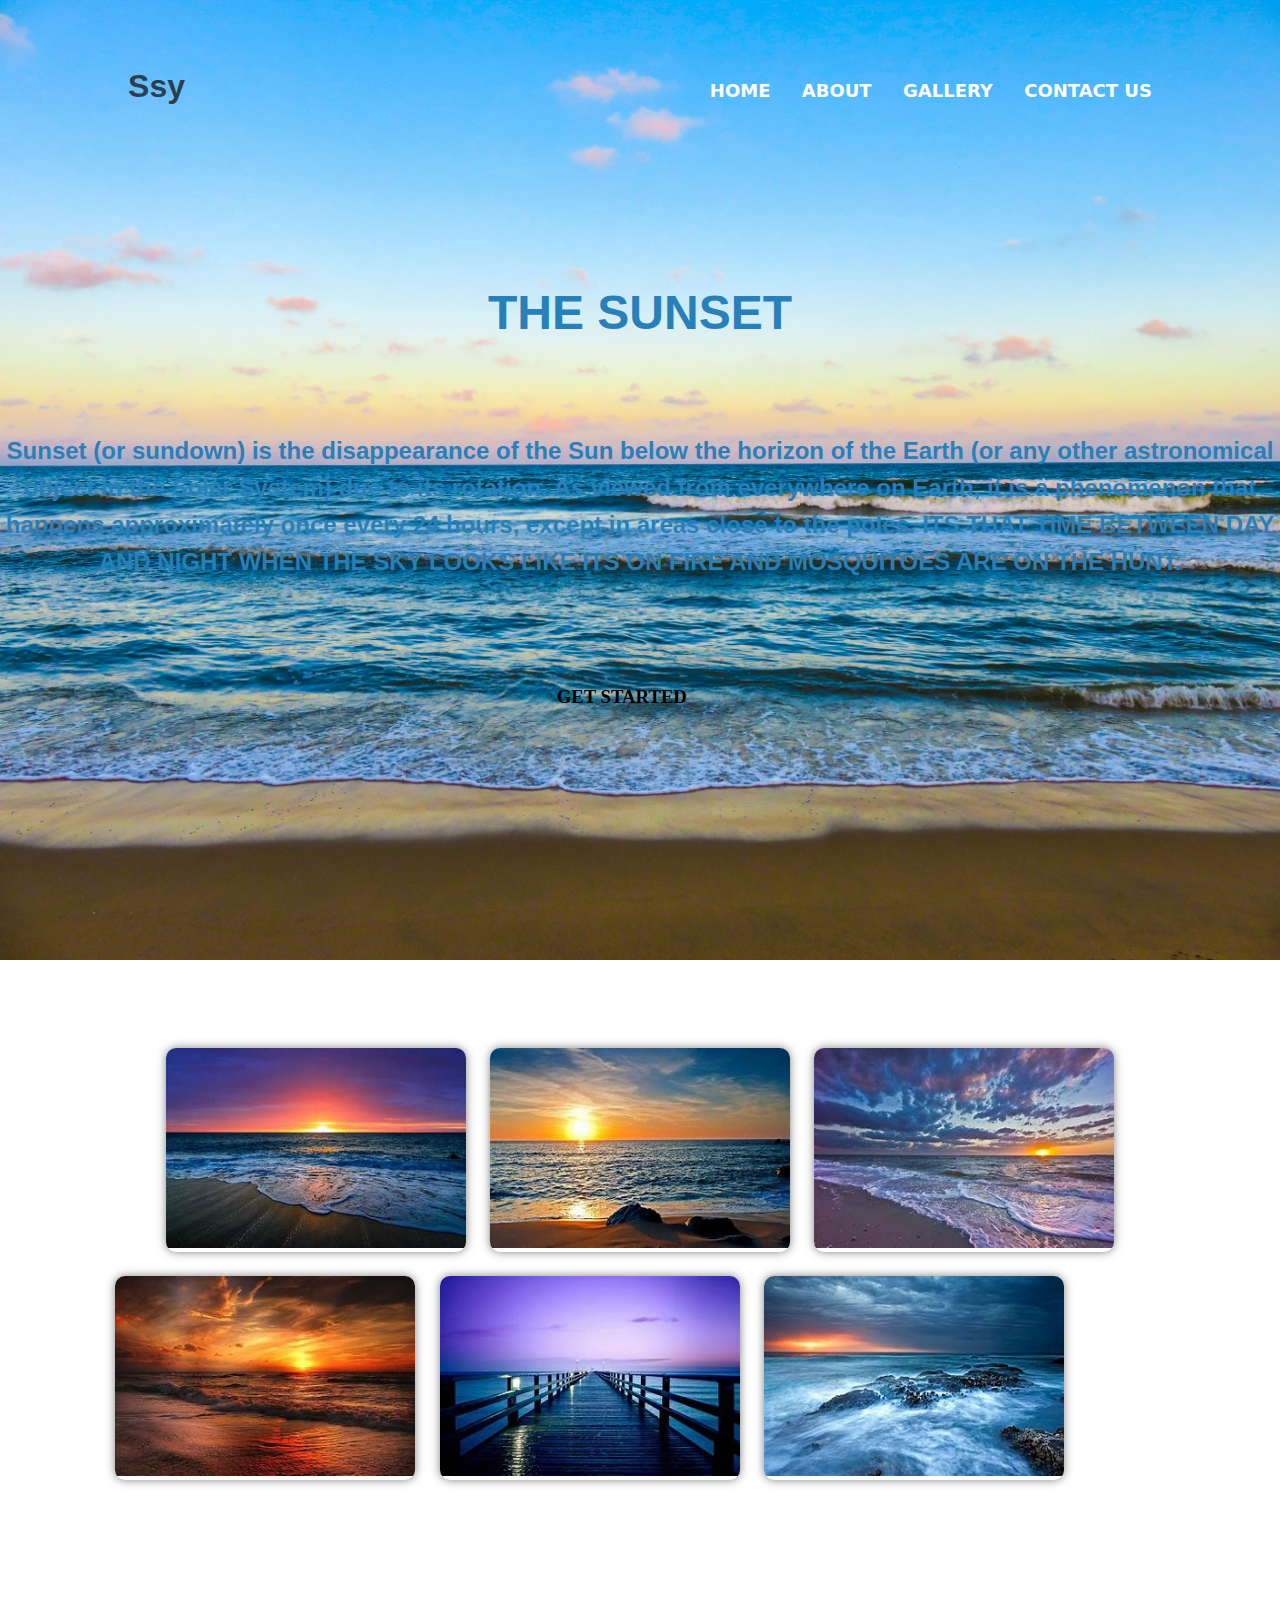
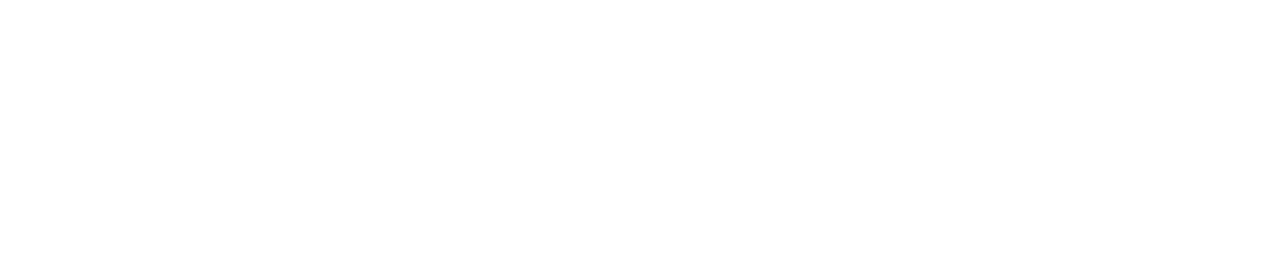
<file: index.html>
<!DOCTYPE html>
<html lang="en">
<head>
    <meta charset="utf-8">
    <title>THE SUNSET</title>
    <link rel="stylesheet" href="web.css">
    <style>
        /* Tambahkan gaya CSS di sini jika diperlukan */
    </style>
</head>
<body background="piww.jpg" link="#000" alink="#017bf5" vlink="#000">
    <div class="main" id="home">
        <br />
        <h3 align="center">
            <font face="sans-serif" size="6" color="#2c3e50">Ssy</font>
            &nbsp;&nbsp;&nbsp;&nbsp;&nbsp;&nbsp;&nbsp;&nbsp;&nbsp;&nbsp;&nbsp;&nbsp;&nbsp;&nbsp;&nbsp;&nbsp;&nbsp;&nbsp;&nbsp;
            &nbsp;&nbsp;&nbsp;&nbsp;&nbsp;&nbsp;&nbsp;&nbsp;&nbsp;&nbsp;&nbsp;&nbsp;&nbsp;&nbsp;&nbsp;&nbsp;&nbsp;&nbsp;&nbsp;
            &nbsp;&nbsp;&nbsp;&nbsp;&nbsp;&nbsp;&nbsp;&nbsp;&nbsp;&nbsp;&nbsp;&nbsp;&nbsp;&nbsp;&nbsp;&nbsp;&nbsp;&nbsp;&nbsp;
            &nbsp;&nbsp;&nbsp;&nbsp;&nbsp;&nbsp;&nbsp;&nbsp;&nbsp;&nbsp;&nbsp;&nbsp;&nbsp;&nbsp;&nbsp;&nbsp;&nbsp;&nbsp;&nbsp;
            &nbsp;&nbsp;&nbsp;&nbsp;&nbsp;&nbsp;&nbsp;&nbsp;&nbsp;&nbsp;&nbsp;&nbsp;&nbsp;&nbsp;&nbsp;&nbsp;&nbsp;&nbsp;&nbsp;
            <font face="sans" size="4">
                <a href="#home">HOME</a>&nbsp;&nbsp;&nbsp;&nbsp; 
                <a href="#about">ABOUT</a>&nbsp;&nbsp;&nbsp;&nbsp;
                <a href="#galeri">GALLERY</a>&nbsp;&nbsp;&nbsp;&nbsp;
                <a href="#kontak">CONTACT US</a>
            </font>
        </h3>
        <br /><br /><br /><br /><br /><br /><br /><br /><br /><br />
        <h1 cla align="center" id="about">
            <font face="sans-serif" color="#2980b9" size="7">
            THE SUNSET
            </font>
        </h1>
        <br /><br /><br /><br /><br />
        <h1 align="center">
            <font face="sans-serif" color="#2980b9" size="5">
            Sunset (or sundown) is the disappearance of the Sun below the horizon of the Earth
            (or any other astronomical object in the Solar System) due to its rotation. As viewed from everywhere on Earth,
            it is a phenomenon that happens approximately once every 24 hours, except in areas close to the poles.
            ITS THAT TIME BETWEEN DAY AND NIGHT WHEN THE SKY LOOKS LIKE ITS ON FIRE AND MOSQUITOES ARE ON THE HUNT.
            </font>
        </h1>
        <br /><br /><br /><br /><br /><br />
        <h3 align="center">
            <a href="#" class="btn" style="text-decoration: none;">
                <font face="Lato" color="#000">GET STARTED</font>
            </a>&nbsp;&nbsp;&nbsp;&nbsp;&nbsp;&nbsp;
        </h3>
    </div>

    <!-- Gallery -->
    <br><br><br><br><br><br><br><br>
    <!-- <hr> -->
    <br><br><br><br><br><br>
    <div class="gallery-container" id="galeri">
        <h2>Gallery</h2>
        <div class="gallery-item">
            <img src="2.jpeg" alt="Image 1" width="300" height="200">
        </div>
        <div class="gallery-item">
            <img src="3.jpeg" alt="Image 2" width="300" height="200">
        </div>
        <div class="gallery-item">
            <img src="4.jpeg" alt="Image 3" width="300" height="200">
        </div>
        <div class="gallery-item">
            <img src="5.jpeg" alt="Image 4" width="300" height="200">
        </div>
        <div class="gallery-item">
            <img src="6.jpeg" alt="Image 5" width="300" height="200">
        </div>
        <div class="gallery-item">
            <img src="7.jpeg" alt="Image 6" width="300" height="200">
        </div>
        <a href="#" class="btn">LOAD MORE</a>
    </div>

    <!-- contact us -->
    
    <br><br><br><br><br><br><br>
    <div class="contact-info" id="kontak">
        <h2>CONTACT US</h2>
        <ul class="social-links">
            <li>Email: <a href="mailto:blessytangkuman026@student.unsrat.ac.id">blessytangkuman026@student.unsrat.ac.id</a></li>
            <li>Contact: <a href="https://wa.link/b39ddv">WhatsApp</a></li>
            <li>Instagram: <a href="https://www.instagram.com/blessytangkuman/">Instagram</a></li>
        </ul>
    </div>

    <footer class="footer">
        <p>Ssy</p>
        <p>Enjoy the beautiful things, called it SUNSET!</p>
    </footer>

    <script>
        function changeColorOnHover() {
            var button = document.querySelector('.btn');
            button.addEventListener('mouseover', function() {
                button.style.backgroundColor = '#333';
                button.style.color = '#fff';
            });
            button.addEventListener('mouseout', function() {
                button.style.backgroundColor = 'transparent';
                button.style.color = '#000';
            });
        }

        function loadMoreImages() {
            var loadMoreButton = document.querySelector('.btn');
            loadMoreButton.addEventListener('click', function() {
                var galleryContainer = document.getElementById('galeri');
                var firstImage = galleryContainer.querySelector('.gallery-item img');
                firstImage.src = '9.jpeg';
            });
        }

        document.addEventListener('DOMContentLoaded', function() {
            changeColorOnHover();
            loadMoreImages();
        });
    </script>
</body>
</html>
</file>
<file: web.css>
body {
    margin: 0;
    padding: 0;
    font-family: Arial, sans-serif;
    background-image: url('piww.jpg');
    background-size: cover;
    background-repeat: no-repeat;
    background-attachment: fixed;
    color: #fff;
}

.main {
    padding-top: 50px;
    text-align: center;
}

h1, h2, h3 {
    margin: 0;
    padding: 0;
}

a {
    text-decoration: none;
    color: #fff;
}

.gallery-container {
    text-align: center;
    margin-top: 50px;
}

.gallery-item {
    display: inline-block;
    margin: 10px;
    overflow: hidden;
    border-radius: 10px;
    box-shadow: 0 0 10px rgba(0, 0, 0, 0.5);
    transition: transform 0.3s ease;
}

.gallery-item:hover {
    transform: scale(1.05);
}

.contact-info {
    margin-top: 50px;
    text-align: center;
}

.social-links {
    list-style-type: none;
    padding: 0;
}

.social-links li {
    display: inline-block;
    margin: 0 10px;
}

.social-links li a {
    color: #fff;
    font-size: 20px;
}

.footer {
    text-align: center;
    margin-top: 50px;
}
</file>
